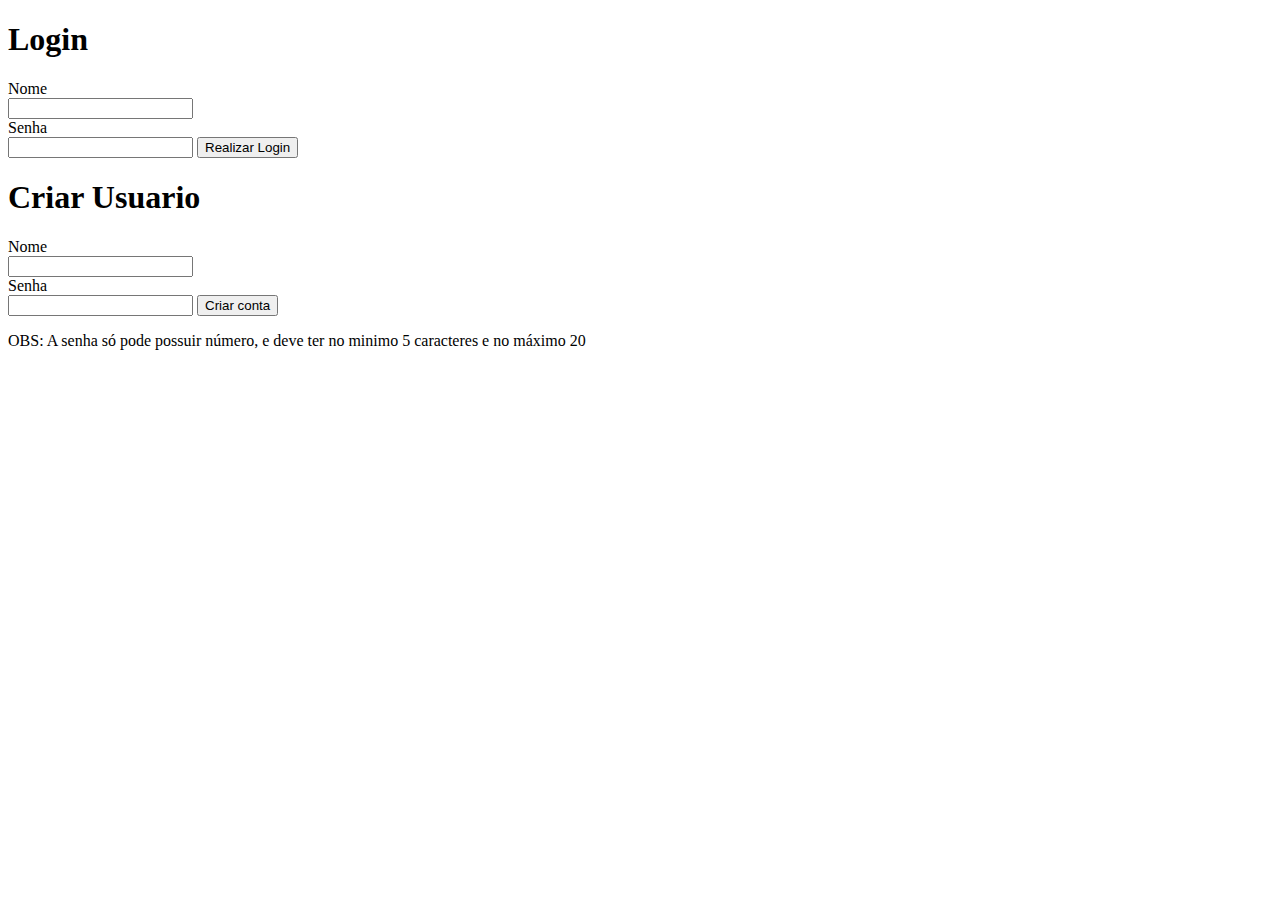
<file: early_backend/index.html>
<!DOCTYPE html>
<html lang="pt">
<head>
    <meta charset="UTF-8">
    <meta name="viewport" content="width=device-width, initial-scale=1.0">
    <title>Teste Login</title>
</head>
    <body>
        <form action="php/login.php" method="POST">
            <h1>Login</h1>
            <label for="usuario">Nome</label><br>
            <input type="text" id="usuario" name="usuario" maxlength="30" required><br>
            <label for="senha">Senha</label><br>
            <input type="password" id="senha" name="senha"  required>
            <input type="submit" value="Realizar Login">
        </form>
        <form action="php/criarUsuario.php" method="POST">
            <h1>Criar Usuario</h1>
            <label for="novoUsuario">Nome</label><br>
            <input type="text" id="novoUsuario" name="novoUsuario" maxlength="30" required><br>
            <label for="senha">Senha</label><br>
            <input type="password" id="novaSenha" name="novaSenha" pattern="\d{5,20}" required>
            <input type="submit" value="Criar conta">
            <p>OBS: A senha só pode possuir número, e deve ter no minimo 5 caracteres e no máximo 20</p>
        </form>
    </body>
</html>
</file>
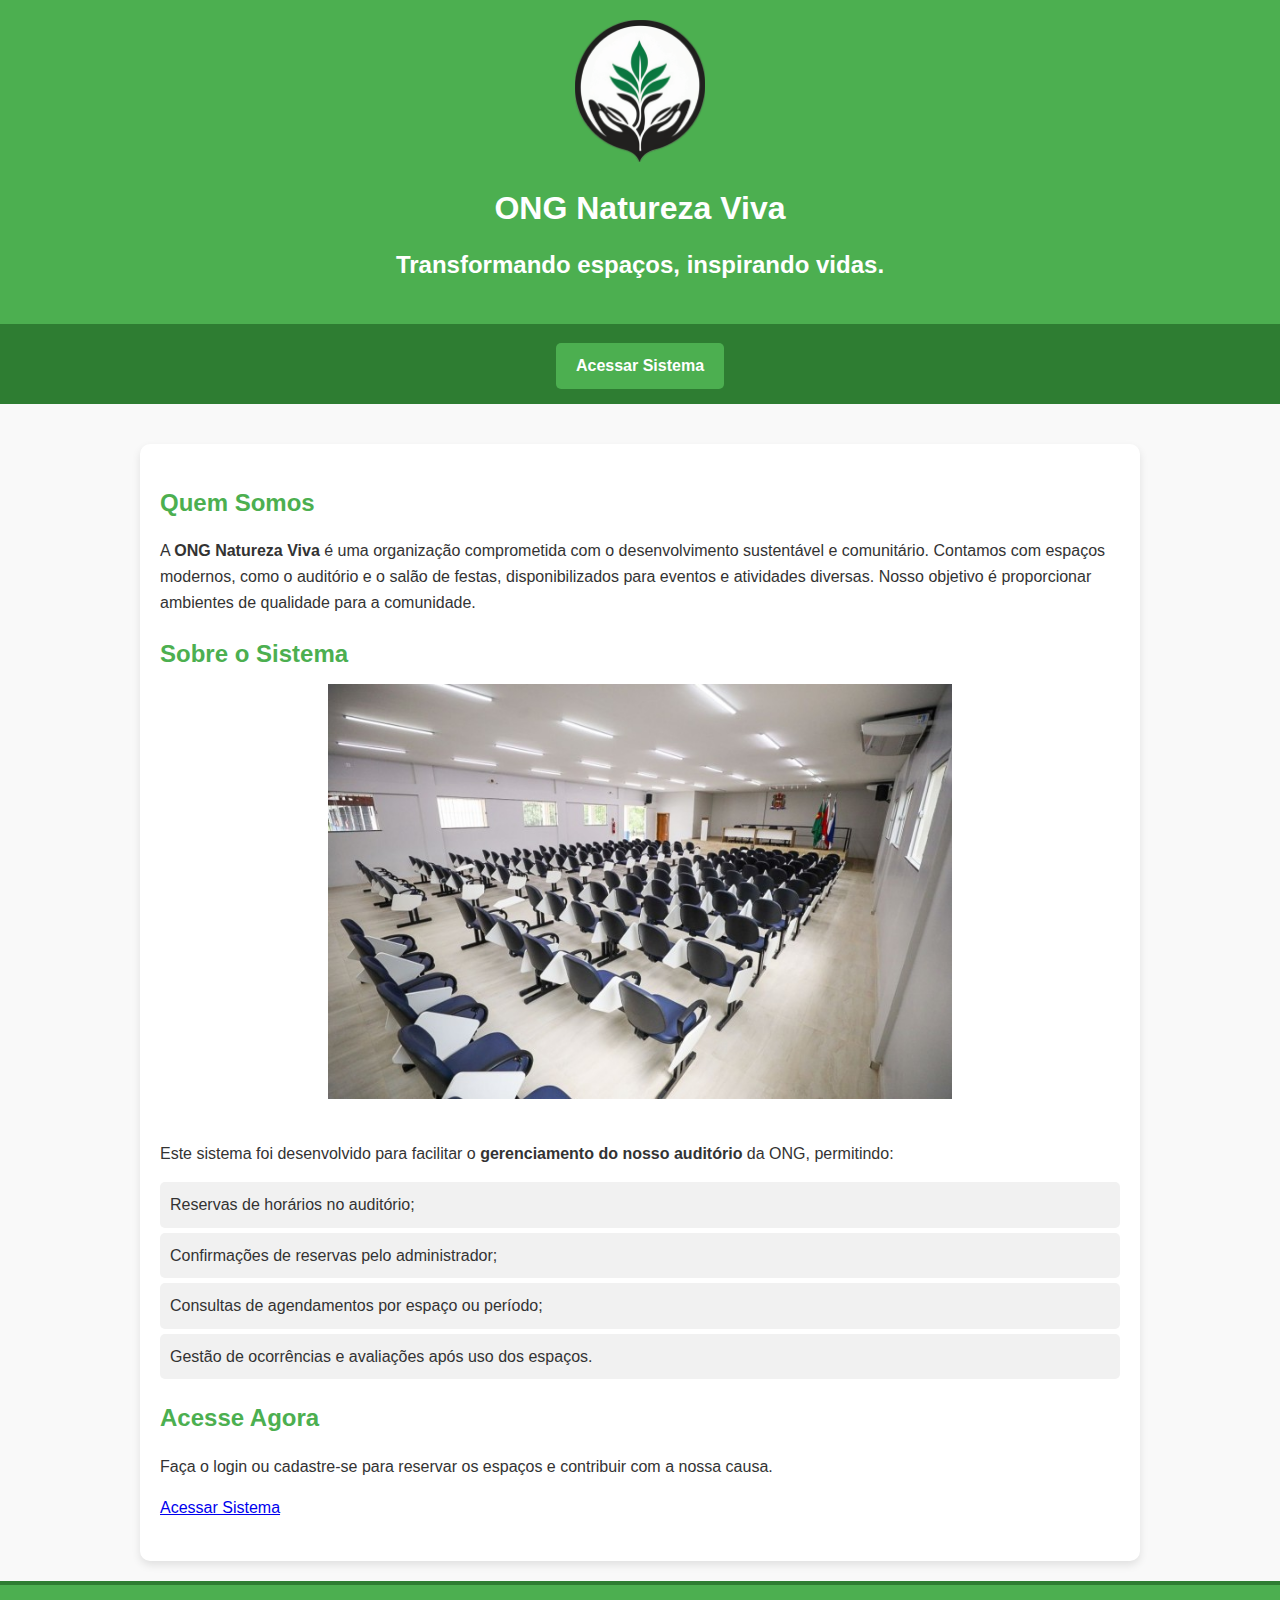
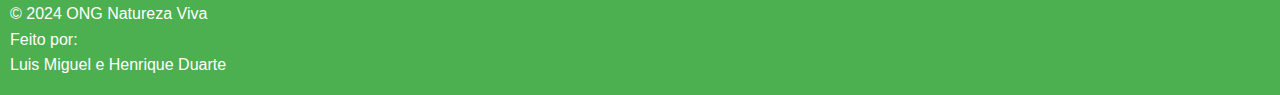
<file: pages/index.html>
<!DOCTYPE html>
<html lang="en">
<head>
    <meta charset="UTF-8">
    <meta name="viewport" content="width=device-width, initial-scale=1.0">
    <link rel="stylesheet" href="../style.css">
    <title>Sobre a ONG Natureza Viva</title>
</head>
<body>
<header>
    <img class="logo" src="../images/logomarca.png" alt="Logo da ONG, duas mãos em formato de concha segurando uma planta crescendo, em estilo de desenho simples.">
    <h1>ONG Natureza Viva</h1>
    <h2>Transformando espaços, inspirando vidas.</h2>
</header>

<nav id="menu">
    <a id="op2" href="login.php"> Acessar Sistema </a>
</nav>

<main>
    <section id="descricao">
        <h2>Quem Somos</h2>
        <p>
            A <strong>ONG Natureza Viva</strong> é uma organização comprometida com o desenvolvimento sustentável e comunitário.
            Contamos com espaços modernos, como o auditório e o salão de festas, disponibilizados para eventos e atividades 
            diversas. Nosso objetivo é proporcionar ambientes de qualidade para a comunidade.
        </p>
    </section>

    <section id="funcionalidades">
        <h2>Sobre o Sistema</h2>
        <img src="../images/1fbd4d593b4ec97990a21e4ba44cd335.jpeg" alt="Imagem de um auditório vazio"><br>
        <p>
            Este sistema foi desenvolvido para facilitar o <strong>gerenciamento do nosso auditório</strong> da ONG, permitindo:
        </p>
        <ul>
            <li>Reservas de horários no auditório;</li>
            <li>Confirmações de reservas pelo administrador;</li>
            <li>Consultas de agendamentos por espaço ou período;</li>
            <li>Gestão de ocorrências e avaliações após uso dos espaços.</li>
        </ul>
    </section>

    <section id="cta">
        <h2>Acesse Agora</h2>
        <p>
            Faça o login ou cadastre-se para reservar os espaços e contribuir com a nossa causa.
        </p>
        <a href="login.php" class="botao">Acessar Sistema</a>
    </section>
</main>

<footer>
    <p>&copy; 2024 ONG Natureza Viva<br>
    Feito por:<br>
    Luis Miguel e Henrique Duarte</p>
</footer>
</body>
</html>
</file>
<file: style.css>
body {
    height: 100%;
    font-family: Arial, sans-serif;
    line-height: 1.6;
    background-color: #f9f9f9;
    min-height: 100vh;
    color: #333;
    margin: 0;
    padding: 0;
    display: flex;
    flex-direction: column;
}


header {
    background-color: #4CAF50;
    color: white;
    padding: 20px 10px;
    text-align: center;
    border-bottom: 4px solid #2E7D32;
}

footer {
    border-top: 4px solid #2E7D32;
    background-color: #4CAF50;
    color: white;
    width: 100%;
    position: relative;
    bottom: 0;
    height: 110px;
}

footer p {
    margin-left: 10px;
}

header h1 {
    margin-left: auto;
    margin-right: auto;
    margin-bottom: -8px;
    width: fit-content;
    font-size: 2rem;
}

#menu {
    display: flex;
    justify-content: center;
    gap: 20px;
    background-color: #2E7D32;
    padding: 15px;
    margin-bottom: 20px;
}

#menu a {
    text-decoration: none;
    color: white;
    padding: 10px 20px;
    font-size: 1rem;
    font-weight: bold;
    background-color: #4CAF50;
    border-radius: 5px;
    transition: background-color 0.3s ease, transform 0.2s ease;
}

#menu a:hover {
    background-color: #66BB6A;
    transform: translateY(-2px);
}

.txt {
    padding: 20px;
    background-color: #ffffff;
    margin: 20px auto;
    max-width: 600px;
    border-radius: 10px;
    box-shadow: 0 4px 8px rgba(0, 0, 0, 0.1);
    text-align: center;
}

.txt h3 {
    margin-bottom: 10px;
    color: #2E7D32;
}

.txt p {
    margin-bottom: 5px;
}


main {
    width: fit-content;
    min-width: 75%;
    max-width: 900px;
    margin: 20px auto;
    padding: 20px;
    background-color: #ffffff;
    border-radius: 10px;
    box-shadow: 0 4px 8px rgba(0, 0, 0, 0.1);
}

main section {
    margin-bottom: 20px;
}

main h2 {
    color: #4CAF50;
    margin-bottom: 10px;
    font-size: 1.5rem;
}


form {
    display: flex;
    flex-direction: column;
    gap: 10px;
}

label {
    font-weight: bold;
    margin-bottom: 5px;
}

input {
    padding: 10px;
    border: 1px solid #ccc;
    border-radius: 5px;
    font-size: 1rem;
}

button {
    padding: 10px;
    margin-right: auto;
    margin-left: auto;
    width: fit-content;
    background-color: #4CAF50;
    color: white;
    border: none;
    border-radius: 5px;
    font-size: 1rem;
    cursor: pointer;
    transition: background-color 0.3s ease;
}

button:hover {
    background-color: #36813a;
}

div.table {
    overflow-x: auto;
}

table {
    text-align: center;
    margin-left: auto;
    margin-right: auto;
}

table,th,td {
    border: 1px solid darkgreen;
    width: fit-content;
}

th,td {
    padding: 4px;
}

ul {
    list-style: none;
    padding: 0;
}

ul li {
    background-color: #f1f1f1;
    margin: 5px 0;
    padding: 10px;
    border-radius: 5px;
}

input {
    margin-bottom: 4px;
}

a.login,input.login {
    text-decoration: none;
    color: white;
    padding: 5px 10px;
    height: fit-content;
    position: absolute;
    top: 50px;
    right: 15px;
    font-size: 1rem;
    font-weight: bold;
    background-color: #4CAF50;
    border:1px solid white;
    border-radius: 5px;
    transition: background-color 0.3s ease;
}

a.login:hover,input.login:hover {
    background-color: #3f8e42;
}

div.popup {
    display: flex;
    flex-direction: column;
    background-color: #4CAF50;
    box-shadow: 0 4px 8px rgba(0, 0, 0, .5);
    border-radius: 15px;
    padding: 15px;
    height: fit-content;
    width: fit-content;
    margin-left: auto;
    margin-right: auto;
    margin-top: 10%;
}

p.popup {
    color: white;
    text-align: center;
}

form.space {
    margin-left: 4px;
}

td.space {
    display: flex;
    flex-direction: row;
}

a.popup {
    margin-left: auto;
    margin-right: auto;
    width: fit-content;
    padding: 4px;
    border-radius: 5px;
    text-decoration: none;
    color: white;
    transition: background-color 0.3s ease;
}

a.popup:hover {
    transition: all ;
    background-color: #2E7D32;
}

img.logo {
    width: 130px;
}

img {
    display: block;
    margin-left: auto;
    margin-right: auto;
    width: 65%;
}

/* Estilos para telas com largura máxima de 1024px */
@media (max-width: 1024px) {
    header {
        padding: 15px 5px;
    }

    header h1 {
        font-size: 1.8rem;
    }

    #menu {
        flex-wrap: wrap;
        gap: 10px;
        padding: 10px;
    }

    #menu a {
        font-size: 0.9rem;
        padding: 8px 15px;
    }

    .txt, main {
        padding: 15px;
        margin: 15px auto;
    }

    main h2 {
        font-size: 1.3rem;
    }

    form input, form button {
        font-size: 0.9rem;
        padding: 8px;
    }

    form button {
        width: 150px;
    }
    
    td.space {
        display: flex;
        flex-direction: column;
    }

    form.space {
        margin-top: 4px;
    }

    button {
        font-size: 0.7rem;
        width: 100%;
    }

    th,td {
        padding: 4px;
    }

    div.popup {
        margin-top: 10%;
    }

    img.logo {
        width: 100px;
    }
}

/* Estilos para telas com largura máxima de 728px */
@media (max-width: 765px) {
    header {
        padding: 10px 5px;
    }

    header h1 {
        visibility: hidden;
        position: absolute;
    }

    #menu {
        flex-direction: column;
        align-items: center;
        gap: 5px;
    }

    #menu a {
        font-size: 0.8rem;
        padding: 8px 10px;
    }

    .txt, main {
        padding: 10px;
        margin: 10px auto;
        max-width: 90%;
    }

    main h2 {
        font-size: 1.2rem;
    }

    form input, form button {
        font-size: 0.8rem;
        padding: 6px;
    }

    form button {
        width: 100%;
    }

    button {
        width: 100%;
    }

    ul li {
        font-size: 0.9rem;
        padding: 8px;
    }

    div.popup {
        margin-top: 8%;
        width: 90%;
        padding: 10px;
    }

    img.logo {
        width: 80px;
    }
}
</file>
